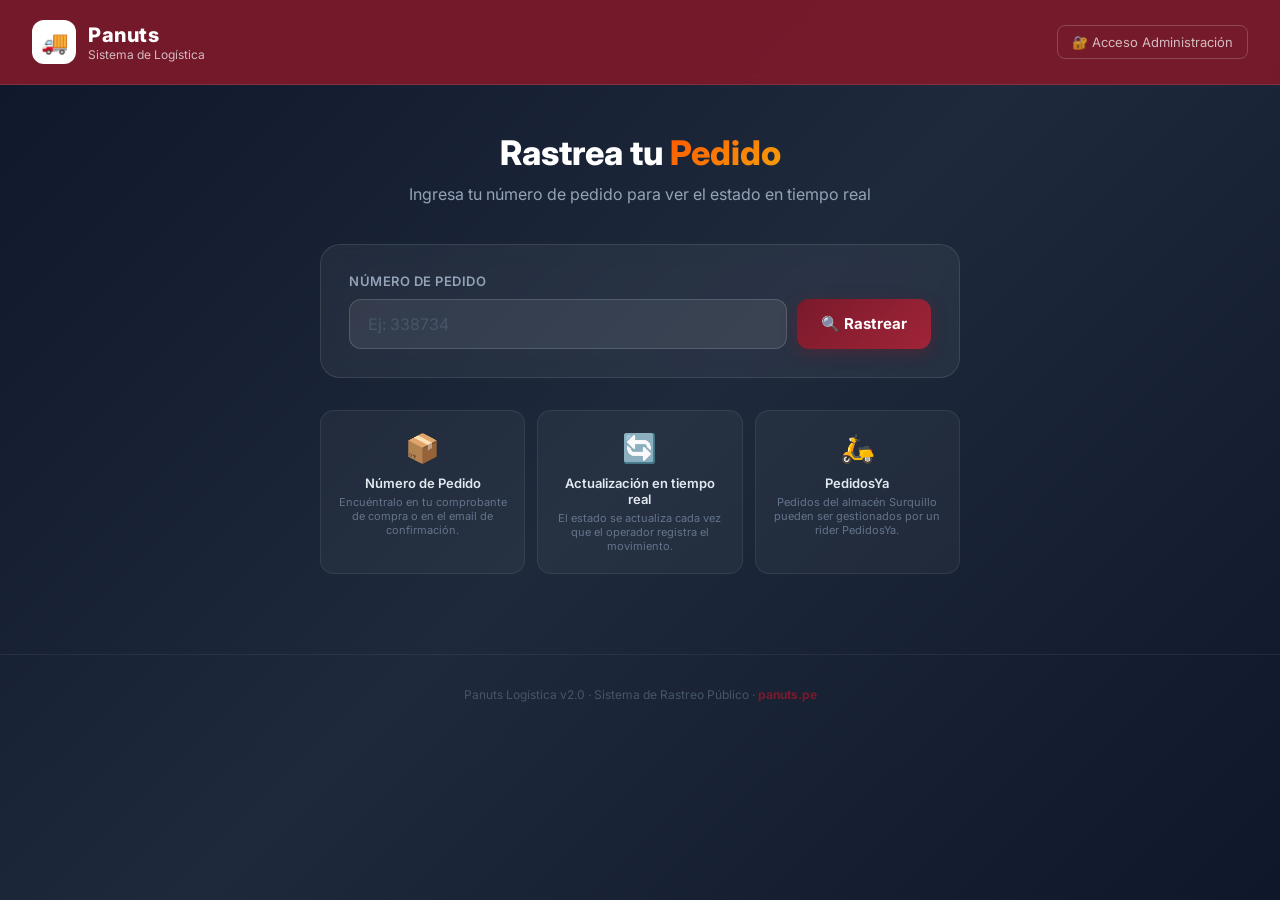
<file: tracking.html>
<!DOCTYPE html>
<html lang="es">
<head>
    <meta charset="UTF-8">
    <meta name="viewport" content="width=device-width, initial-scale=1.0">
    <title>Rastrea tu Pedido — Panuts Logística</title>
    <meta name="description" content="Rastrea el estado de tu pedido Panuts en tiempo real. Sin necesidad de iniciar sesión.">
    <link rel="preconnect" href="https://fonts.googleapis.com">
    <link rel="preconnect" href="https://fonts.gstatic.com" crossorigin>
    <link href="https://fonts.googleapis.com/css2?family=Inter:wght@300;400;500;600;700;800&display=swap" rel="stylesheet">

    <style>
        /* ─── Reset & Base ───────────────────────────────── */
        *, *::before, *::after { box-sizing: border-box; margin: 0; padding: 0; }
        body {
            font-family: 'Inter', sans-serif;
            background: linear-gradient(135deg, #0f172a 0%, #1e293b 50%, #0f172a 100%);
            min-height: 100vh;
            color: #f1f5f9;
        }

        /* ─── Header ─────────────────────────────────────── */
        .track-header {
            background: rgba(122,26,43,0.95);
            backdrop-filter: blur(10px);
            padding: 20px 32px;
            display: flex;
            align-items: center;
            justify-content: space-between;
            border-bottom: 1px solid rgba(255,255,255,0.1);
            position: sticky;
            top: 0;
            z-index: 100;
        }

        .track-header .brand {
            display: flex;
            align-items: center;
            gap: 12px;
        }

        .track-header .brand-icon {
            width: 44px;
            height: 44px;
            background: white;
            border-radius: 12px;
            display: flex;
            align-items: center;
            justify-content: center;
            font-size: 22px;
        }

        .track-header .brand-name {
            font-size: 20px;
            font-weight: 800;
            color: white;
            letter-spacing: 0.5px;
        }

        .track-header .brand-sub {
            font-size: 12px;
            color: rgba(255,255,255,0.7);
        }

        .track-header .admin-link {
            display: flex;
            align-items: center;
            gap: 6px;
            color: rgba(255,255,255,0.7);
            text-decoration: none;
            font-size: 13px;
            padding: 8px 14px;
            border: 1px solid rgba(255,255,255,0.2);
            border-radius: 8px;
            transition: all 0.2s;
        }

        .track-header .admin-link:hover {
            background: rgba(255,255,255,0.1);
            color: white;
        }

        /* ─── Main Container ─────────────────────────────── */
        .track-container {
            max-width: 680px;
            margin: 0 auto;
            padding: 48px 20px 80px;
        }

        /* ─── Hero Section ───────────────────────────────── */
        .track-hero {
            text-align: center;
            margin-bottom: 40px;
        }

        .track-hero h1 {
            font-size: 34px;
            font-weight: 800;
            color: white;
            margin-bottom: 10px;
            line-height: 1.2;
        }

        .track-hero h1 span {
            background: linear-gradient(135deg, #FF5A00, #f59e0b);
            -webkit-background-clip: text;
            -webkit-text-fill-color: transparent;
            background-clip: text;
        }

        .track-hero p {
            font-size: 16px;
            color: #94a3b8;
        }

        /* ─── Search Box ─────────────────────────────────── */
        .search-box {
            background: rgba(255,255,255,0.05);
            border: 1px solid rgba(255,255,255,0.1);
            border-radius: 20px;
            padding: 28px;
            margin-bottom: 32px;
            backdrop-filter: blur(10px);
        }

        .search-box label {
            display: block;
            font-size: 13px;
            font-weight: 600;
            color: #94a3b8;
            margin-bottom: 10px;
            text-transform: uppercase;
            letter-spacing: 0.5px;
        }

        .search-input-wrap {
            display: flex;
            gap: 10px;
        }

        .search-input {
            flex: 1;
            padding: 14px 18px;
            background: rgba(255,255,255,0.08);
            border: 1.5px solid rgba(255,255,255,0.15);
            border-radius: 12px;
            color: white;
            font-size: 16px;
            font-family: 'Inter', sans-serif;
            transition: all 0.2s;
            outline: none;
        }

        .search-input::placeholder { color: #475569; }
        .search-input:focus {
            border-color: #FF5A00;
            background: rgba(255,255,255,0.1);
            box-shadow: 0 0 0 3px rgba(255,90,0,0.15);
        }

        .search-btn {
            padding: 14px 24px;
            background: linear-gradient(135deg, #7a1a2b, #a02438);
            color: white;
            border: none;
            border-radius: 12px;
            font-weight: 700;
            font-size: 15px;
            cursor: pointer;
            font-family: 'Inter', sans-serif;
            transition: all 0.2s;
            box-shadow: 0 4px 16px rgba(122,26,43,0.4);
            white-space: nowrap;
        }

        .search-btn:hover {
            transform: translateY(-1px);
            box-shadow: 0 6px 20px rgba(122,26,43,0.5);
        }

        /* ─── Result Card ────────────────────────────────── */
        .result-card {
            background: rgba(255,255,255,0.04);
            border: 1px solid rgba(255,255,255,0.1);
            border-radius: 20px;
            overflow: hidden;
            animation: slideUp 0.4s ease;
        }

        @keyframes slideUp {
            from { opacity: 0; transform: translateY(20px); }
            to   { opacity: 1; transform: translateY(0); }
        }

        /* ─── Order Info Header ──────────────────────────── */
        .order-header {
            padding: 24px 28px;
            background: linear-gradient(135deg, rgba(122,26,43,0.4), rgba(160,36,56,0.2));
            border-bottom: 1px solid rgba(255,255,255,0.08);
            display: flex;
            justify-content: space-between;
            align-items: flex-start;
            gap: 16px;
            flex-wrap: wrap;
        }

        .order-id {
            font-size: 26px;
            font-weight: 800;
            color: white;
        }

        .order-meta {
            font-size: 13px;
            color: #94a3b8;
            margin-top: 4px;
            line-height: 1.6;
        }

        .order-status-badge {
            padding: 8px 18px;
            border-radius: 20px;
            font-size: 13px;
            font-weight: 700;
            display: inline-flex;
            align-items: center;
            gap: 6px;
            white-space: nowrap;
        }

        /* ─── Order Details Grid ─────────────────────────── */
        .order-details {
            padding: 20px 28px;
            border-bottom: 1px solid rgba(255,255,255,0.08);
            display: grid;
            grid-template-columns: 1fr 1fr;
            gap: 12px;
        }

        .detail-item label {
            font-size: 11px;
            font-weight: 700;
            color: #64748b;
            text-transform: uppercase;
            letter-spacing: 0.5px;
            display: block;
            margin-bottom: 3px;
        }

        .detail-item span {
            font-size: 13px;
            color: #e2e8f0;
            font-weight: 500;
        }

        /* ─── Timeline ───────────────────────────────────── */
        .timeline-section {
            padding: 28px;
        }

        .timeline-section h3 {
            font-size: 14px;
            font-weight: 700;
            color: #94a3b8;
            text-transform: uppercase;
            letter-spacing: 0.5px;
            margin-bottom: 24px;
        }

        .timeline {
            position: relative;
            padding-left: 36px;
        }

        .timeline::before {
            content: '';
            position: absolute;
            left: 14px;
            top: 0;
            bottom: 0;
            width: 2px;
            background: rgba(255,255,255,0.1);
        }

        .timeline-item {
            position: relative;
            margin-bottom: 20px;
        }

        .timeline-dot {
            position: absolute;
            left: -30px;
            top: 4px;
            width: 28px;
            height: 28px;
            border-radius: 50%;
            display: flex;
            align-items: center;
            justify-content: center;
            font-size: 13px;
            border: 2px solid rgba(255,255,255,0.1);
            z-index: 1;
            transition: all 0.3s;
        }

        .timeline-item.completed .timeline-dot {
            border-color: transparent;
            box-shadow: 0 0 0 3px rgba(16,185,129,0.2);
        }

        .timeline-item.pending .timeline-dot {
            background: #1e293b;
            opacity: 0.4;
        }

        .timeline-content {
            background: rgba(255,255,255,0.04);
            border: 1px solid rgba(255,255,255,0.07);
            border-radius: 12px;
            padding: 14px 18px;
            transition: all 0.2s;
        }

        .timeline-item.completed .timeline-content {
            border-color: rgba(16,185,129,0.2);
            background: rgba(16,185,129,0.04);
        }

        .timeline-item.pedidosya-item .timeline-content {
            border-color: rgba(255,90,0,0.2);
            background: rgba(255,90,0,0.04);
        }

        .timeline-label {
            font-weight: 600;
            font-size: 14px;
            color: #e2e8f0;
        }

        .timeline-date {
            font-size: 12px;
            color: #64748b;
            margin-top: 3px;
        }

        .timeline-detail {
            font-size: 12px;
            color: #94a3b8;
            margin-top: 5px;
            font-style: italic;
        }

        .py-tag {
            display: inline-flex;
            align-items: center;
            gap: 4px;
            font-size: 10px;
            font-weight: 700;
            color: #FF5A00;
            background: rgba(255,90,0,0.1);
            padding: 2px 8px;
            border-radius: 10px;
            margin-left: 8px;
        }

        /* ─── Estado Actual Destacado ────────────────────── */
        .timeline-item.current-step .timeline-dot {
            transform: scale(1.3);
            box-shadow: 0 0 0 4px rgba(255,255,255,0.12), 0 0 18px rgba(255,255,255,0.08);
        }
        .timeline-item.current-step .timeline-label {
            font-size: 15px;
            font-weight: 800;
            color: #ffffff;
        }
        .current-step-badge {
            display: inline-flex;
            align-items: center;
            gap: 4px;
            font-size: 10px;
            font-weight: 800;
            text-transform: uppercase;
            letter-spacing: 0.7px;
            padding: 2px 9px;
            border-radius: 20px;
            margin-left: 8px;
            vertical-align: middle;
            animation: pulseBadge 1.6s ease-in-out infinite;
        }
        @keyframes pulseBadge {
            0%, 100% { opacity: 1; }
            50%       { opacity: 0.55; }
        }
        .current-state-card {
            margin: 0 0 24px 0;
            padding: 18px 22px;
            border-radius: 14px;
            display: flex;
            align-items: center;
            gap: 16px;
        }
        .current-state-card .csc-icon { font-size: 34px; flex-shrink: 0; line-height: 1; }
        .current-state-card .csc-label {
            font-size: 11px; font-weight: 700; text-transform: uppercase;
            letter-spacing: 0.7px; opacity: .7; margin-bottom: 4px;
        }
        .current-state-card .csc-status { font-size: 21px; font-weight: 800; line-height: 1.2; }
        .current-state-card .csc-detail  { font-size: 12px; margin-top: 3px; opacity: .7; }

        /* ─── Error / Empty States ───────────────────────── */
        .error-card {
            background: rgba(239,68,68,0.08);
            border: 1px solid rgba(239,68,68,0.2);
            border-radius: 16px;
            padding: 32px;
            text-align: center;
            animation: slideUp 0.3s ease;
        }

        .error-card .icon { font-size: 48px; margin-bottom: 16px; }
        .error-card h3 { font-size: 18px; color: #fca5a5; margin-bottom: 8px; }
        .error-card p  { font-size: 14px; color: #94a3b8; }

        /* ─── Tips ───────────────────────────────────────── */
        .tips-grid {
            display: grid;
            grid-template-columns: 1fr 1fr 1fr;
            gap: 12px;
            margin-top: 24px;
        }

        .tip-card {
            background: rgba(255,255,255,0.04);
            border: 1px solid rgba(255,255,255,0.08);
            border-radius: 14px;
            padding: 20px 16px;
            text-align: center;
        }

        .tip-card .tip-icon { font-size: 28px; margin-bottom: 10px; }
        .tip-card h4 { font-size: 13px; font-weight: 600; color: #e2e8f0; margin-bottom: 4px; }
        .tip-card p  { font-size: 11px; color: #64748b; }

        /* ─── Footer ─────────────────────────────────────── */
        footer {
            text-align: center;
            padding: 32px 20px;
            font-size: 12px;
            color: #475569;
            border-top: 1px solid rgba(255,255,255,0.06);
        }

        /* ─── Responsive ─────────────────────────────────── */
        @media (max-width: 600px) {
            .tips-grid    { grid-template-columns: 1fr; }
            .order-details{ grid-template-columns: 1fr; }
            .search-input-wrap { flex-direction: column; }
            .track-hero h1 { font-size: 26px; }
        }
    </style>
</head>
<body>

<!-- Header -->
<header class="track-header">
    <div class="brand">
        <div class="brand-icon">🚚</div>
        <div>
            <div class="brand-name">Panuts</div>
            <div class="brand-sub">Sistema de Logística</div>
        </div>
    </div>
    <a href="index.html" class="admin-link">🔐 Acceso Administración</a>
</header>

<!-- Main -->
<main class="track-container">

    <!-- Hero -->
    <div class="track-hero">
        <h1>Rastrea tu <span>Pedido</span></h1>
        <p>Ingresa tu número de pedido para ver el estado en tiempo real</p>
    </div>

    <!-- Search Box -->
    <div class="search-box">
        <label>Número de pedido</label>
        <div class="search-input-wrap">
            <input type="text" id="track-input" class="search-input"
                placeholder="Ej: 338734"
                autocomplete="off"
                onkeydown="if(event.key==='Enter') trackOrder()">
            <button class="search-btn" onclick="trackOrder()">🔍 Rastrear</button>
        </div>
    </div>

    <!-- Result area -->
    <div id="track-result"></div>

    <!-- Tips (solo si no hay resultado) -->
    <div id="track-tips">
        <div class="tips-grid">
            <div class="tip-card">
                <div class="tip-icon">📦</div>
                <h4>Número de Pedido</h4>
                <p>Encuéntralo en tu comprobante de compra o en el email de confirmación.</p>
            </div>
            <div class="tip-card">
                <div class="tip-icon">🔄</div>
                <h4>Actualización en tiempo real</h4>
                <p>El estado se actualiza cada vez que el operador registra el movimiento.</p>
            </div>
            <div class="tip-card">
                <div class="tip-icon">🛵</div>
                <h4>PedidosYa</h4>
                <p>Pedidos del almacén Surquillo pueden ser gestionados por un rider PedidosYa.</p>
            </div>
        </div>
    </div>
</main>

<footer>
    <p>Panuts Logística v2.0 · Sistema de Rastreo Público · <strong style="color:#7a1a2b;">panuts.pe</strong></p>
</footer>

<!-- Scripts -->
<script src="mocks.js"></script>
<script>
// ─── Tracking Logic ────────────────────────────────────────────────────────

function trackOrder() {
    const input   = document.getElementById('track-input').value.trim();
    const result  = document.getElementById('track-result');
    const tipsEl  = document.getElementById('track-tips');

    if (!input) {
        shakeInput();
        return;
    }

    // Buscar en localStorage (sistema en vivo) y en mocks
    const savedOrders = JSON.parse(localStorage.getItem('panuts_orders') || '[]');
    const mockOrders  = typeof initialOrders !== 'undefined' ? initialOrders : [];

    let order = savedOrders.find(o => o.id === input)
             || mockOrders.find(o  => o.id === input);

    if (!order) {
        // Buscar por similitud (parcial)
        order = savedOrders.find(o => o.id.includes(input))
              || mockOrders.find(o  => o.id.includes(input));
    }

    if (!order) {
        result.innerHTML = `
        <div class="error-card">
            <div class="icon">🔍</div>
            <h3>Pedido no encontrado</h3>
            <p>No encontramos ningún pedido con el número <strong>${input}</strong>.<br>
            Verifica que el número esté correcto y vuelve a intentarlo.</p>
        </div>`;
        tipsEl.style.display = 'none';
        return;
    }

    tipsEl.style.display = 'none';
    renderOrderResult(order);
}

function renderOrderResult(order) {
    const result = document.getElementById('track-result');

    // Obtener estados PedidosYa
    const savedStatuses = JSON.parse(localStorage.getItem('panuts_py_statuses') || '{}');
    const pyStatus = order.shipping_id
        ? (savedStatuses[order.shipping_id] || order.estado_pedidosya || 'pending')
        : null;

    // Calcular tiempo en tránsito
    const timeline = buildTimeline(order, pyStatus);

    // Badge del estado actual
    const currentStatus = order.status || 'Pendiente';
    const statusConfig = {
        'Pendiente': { bg: '#fef3c720', color: '#f59e0b', text: '⏳ Pendiente' },
        'En Ruta':   { bg: '#dbeafe20', color: '#3b82f6', text: '🚚 En Ruta' },
        'Entregado': { bg: '#d1fae520', color: '#10b981', text: '✅ Entregado' },
        'Rechazado': { bg: '#fee2e220', color: '#ef4444', text: '❌ No Pudo Entregarse' },
        'Borrador':  { bg: '#ede9fe20', color: '#8b5cf6', text: '📋 En Preparación' }
    };
    const sc = statusConfig[currentStatus] || statusConfig['Pendiente'];

    // Nombre de almacén
    const warehouses = JSON.parse(localStorage.getItem('panuts_warehouses') || '[]');
    const wh = warehouses.find(w => w.id === order.warehouseId) || { name: order.warehouseId || 'N/A' };

    // Último intento para datos de entrega
    const lastAttempt = order.history && order.history.length > 0
        ? order.history[order.history.length - 1]
        : order;

    result.innerHTML = `
    <div class="result-card">
        <!-- Order Header -->
        <div class="order-header">
            <div>
                <div class="order-id">Pedido #${order.id}</div>
                <div class="order-meta">
                    <div>📅 Fecha: ${order.date || 'N/A'}</div>
                    <div>🏭 Almacén: ${wh.name}</div>
                    ${order.shipping_id ? `<div>🛵 PedidosYa ID: <code style="color:#FF5A00;">${order.shipping_id}</code></div>` : ''}
                </div>
            </div>
            <span class="order-status-badge" style="background:${sc.bg};color:${sc.color};border:1px solid ${sc.color}50;">
                ${sc.text}
            </span>
        </div>

        <!-- Order Details -->
        <div class="order-details">
            <div class="detail-item">
                <label>Cliente</label>
                <span>${order.client || 'N/A'}</span>
            </div>
            <div class="detail-item">
                <label>Distrito</label>
                <span>${order.district || 'N/A'}</span>
            </div>
            <div class="detail-item">
                <label>Método de envío</label>
                <span>${order.shippingMethod || 'Estándar'}</span>
            </div>
            <div class="detail-item">
                <label>Hoja de Ruta</label>
                <span>${lastAttempt.routeId || 'No asignada aún'}</span>
            </div>
            ${lastAttempt.deliveryDate ? `
            <div class="detail-item">
                <label>Fecha/Hora Gestión</label>
                <span>${lastAttempt.deliveryDate}</span>
            </div>` : ''}
            ${lastAttempt.observation ? `
            <div class="detail-item">
                <label>Observación</label>
                <span style="color:#fca5a5;">${lastAttempt.observation}</span>
            </div>` : ''}
        </div>

        <!-- Timeline -->
        <div class="timeline-section">
            <h3>📋 Historial de Movimientos</h3>

            <!-- ── Tarjeta estado actual ── -->
            ${(() => {
                const lastDone = [...timeline].reverse().find(i => i.completed);
                if (!lastDone) return '';
                const bgMap = {
                    '#10b981':'rgba(16,185,129,.13)', '#3b82f6':'rgba(59,130,246,.13)',
                    '#8b5cf6':'rgba(139,92,246,.13)', '#06b6d4':'rgba(6,182,212,.13)',
                    '#f59e0b':'rgba(245,158,11,.13)', '#ef4444':'rgba(239,68,68,.13)',
                    '#FF5A00':'rgba(255,90,0,.13)'
                };
                const bg = bgMap[lastDone.color] || 'rgba(255,255,255,.06)';
                return `
                <div class="current-state-card" style="background:${bg};border:2px solid ${lastDone.color}45;">
                    <div class="csc-icon">${lastDone.icon}</div>
                    <div>
                        <div class="csc-label" style="color:${lastDone.color};">Estado actual del pedido</div>
                        <div class="csc-status" style="color:${lastDone.color};">${lastDone.label}</div>
                        ${lastDone.detail ? `<div class="csc-detail" style="color:${lastDone.color};">${lastDone.detail}</div>` : ''}
                        ${lastDone.date   ? `<div class="csc-detail" style="color:${lastDone.color};">📅 ${lastDone.date}</div>` : ''}
                    </div>
                </div>`;
            })()}

            <div class="timeline">
                ${timeline.map((item, idx, arr) => renderTimelineItem(item, idx, arr)).join('')}
            </div>
        </div>
    </div>`;
}

function buildTimeline(order, pyStatus) {
    const timeline = [];
    const PEDIDOSYA_STATES = {
        pending:    { label: 'En espera de Rider', icon: '⏳', color: '#f59e0b' },
        assigned:   { label: 'Rider Asignado',     icon: '🛵', color: '#3b82f6' },
        picked_up:  { label: 'Paquete Recogido',   icon: '📦', color: '#8b5cf6' },
        in_transit: { label: 'En Tránsito',        icon: '🚴', color: '#06b6d4' },
        delivered:  { label: 'Entregado por Rider',icon: '✅', color: '#10b981' },
        canceled:   { label: 'Cancelado',          icon: '❌', color: '#ef4444' }
    };

    // 1. Pedido recibido — siempre
    timeline.push({
        status: 'received',
        label: 'Pedido Recibido en Sistema',
        icon: '📦',
        date: order.date || '',
        completed: true,
        color: '#10b981'
    });

    // 2. Asignado a ruta
    const hasRoute = order.routeId || (order.history && order.history.length > 0);
    const routeAttempt = order.history ? order.history[0] : null;
    timeline.push({
        status: 'assigned_route',
        label: 'Asignado a Hoja de Ruta',
        icon: '🗺️',
        date: routeAttempt ? routeAttempt.routeDate : '',
        completed: !!hasRoute,
        color: '#3b82f6',
        detail: routeAttempt ? `Ruta: ${routeAttempt.routeId}` : ''
    });

    // 3. PedidosYa (si aplica)
    if (order.shipping_id && pyStatus) {
        const pyFlow = ['pending', 'assigned', 'picked_up', 'in_transit', 'delivered'];
        const currentPyIdx = pyFlow.indexOf(pyStatus);

        pyFlow.forEach((s, idx) => {
            const state = PEDIDOSYA_STATES[s] || { label: s, icon: '📍', color: '#64748b' };
            timeline.push({
                status: s,
                label: state.label,
                icon: state.icon,
                date: '',
                completed: idx <= currentPyIdx,
                color: state.color,
                isPedidosYa: true,
                detail: idx === currentPyIdx ? 'Estado actual' : ''
            });
        });
    } else if (order.status === 'En Ruta') {
        // Despacho interno sin PedidosYa
        timeline.push({
            status: 'en_ruta_interno',
            label: 'En Ruta — Despacho Interno',
            icon: '🚚',
            date: '',
            completed: true,
            color: '#8b5cf6'
        });
    }

    // 4. Entregado / Rechazado
    const isFinished = order.status === 'Entregado' || order.status === 'Rechazado';
    const lastAttempt = order.history && order.history.length > 0
        ? order.history[order.history.length - 1]
        : order;

    timeline.push({
        status: 'final',
        label: order.status === 'Rechazado' ? 'No Pudo Entregarse' : 'Entregado al Cliente',
        icon: order.status === 'Rechazado' ? '❌' : '✅',
        date: isFinished ? (lastAttempt.deliveryDate || '') : '',
        completed: isFinished,
        color: order.status === 'Rechazado' ? '#ef4444' : '#10b981',
        detail: isFinished && lastAttempt.observation ? `Obs: ${lastAttempt.observation}` : ''
    });

    return timeline;
}

function renderTimelineItem(item, idx, timeline) {
    const lastCompletedIdx = timeline.reduce((acc, t, i) => t.completed ? i : acc, -1);
    const isCurrent = item.completed && idx === lastCompletedIdx;

    const completedClass = item.completed ? 'completed' : 'pending';
    const currentClass   = isCurrent ? 'current-step' : '';
    const pyClass        = item.isPedidosYa ? 'pedidosya-item' : '';
    const dotBg     = item.completed ? item.color : '#1e293b';
    const dotBorder = item.completed ? item.color : 'rgba(255,255,255,0.1)';

    const badge = isCurrent
        ? `<span class="current-step-badge" style="background:${item.color}28;color:${item.color};">● AHORA</span>`
        : '';

    return `
    <div class="timeline-item ${completedClass} ${currentClass} ${pyClass}">
        <div class="timeline-dot" style="background:${dotBg};border-color:${dotBorder};">
            ${item.icon}
        </div>
        <div class="timeline-content" style="${isCurrent ? `border-color:${item.color}45;background:${item.color}0a;` : ''}">
            <div class="timeline-label">
                ${item.label}
                ${item.isPedidosYa ? `<span class="py-tag">🛵 PedidosYa</span>` : ''}
                ${badge}
            </div>
            ${item.date   ? `<div class="timeline-date">📅 ${item.date}</div>` : ''}
            ${item.detail ? `<div class="timeline-detail">${item.detail}</div>` : ''}
        </div>
    </div>`;
}

function shakeInput() {
    const input = document.getElementById('track-input');
    input.style.animation = 'none';
    input.style.borderColor = '#ef4444';
    input.style.boxShadow = '0 0 0 3px rgba(239,68,68,0.2)';
    setTimeout(() => {
        input.style.borderColor = '';
        input.style.boxShadow = '';
    }, 2000);
    input.focus();
}

// Auto-buscar si hay un orderId en el URL
window.addEventListener('DOMContentLoaded', () => {
    const urlParams = new URLSearchParams(window.location.search);
    const orderId   = urlParams.get('order') || urlParams.get('pedido');
    if (orderId) {
        document.getElementById('track-input').value = orderId;
        trackOrder();
    }
});
</script>
</body>
</html>
</file>
